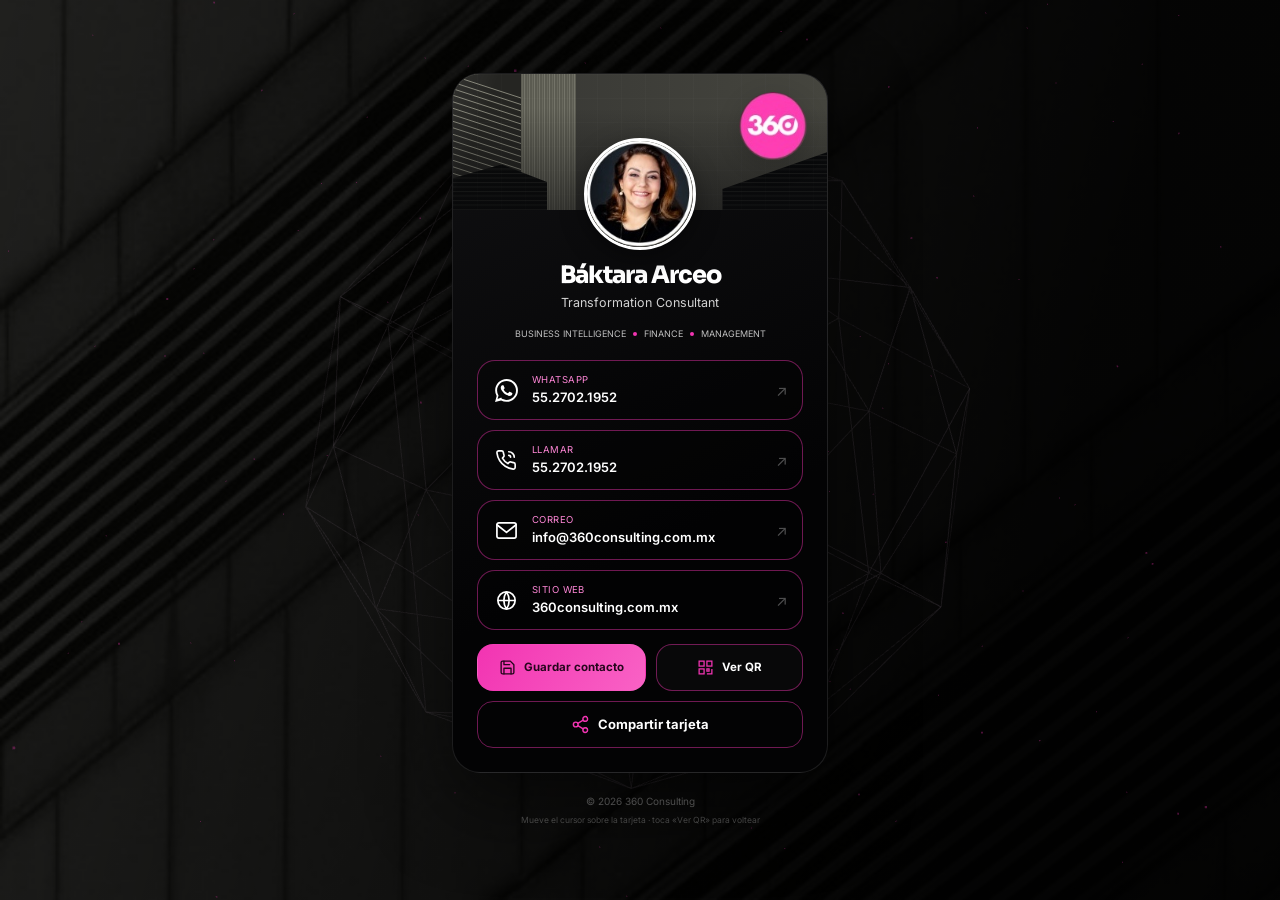
<file: 360/index.html>
<!DOCTYPE html>
<html lang="es">
<head>
  <meta charset="UTF-8">
  <meta name="viewport" content="width=device-width, initial-scale=1">
  <meta name="theme-color" content="#0b0b0d">
  <title>Báktara Arceo · 360 Consulting</title>
  <meta name="description" content="Conecta con Báktara Arceo, Transformation Consultant en 360 Consulting. Business Intelligence, Finance y Management.">
  <meta property="og:type" content="website">
  <meta property="og:title" content="Báktara Arceo · 360 Consulting">
  <meta property="og:description" content="Transformation Consultant · Business Intelligence · Finance · Management">
  <link rel="icon" href="assets/360-logo.jpg" type="image/jpeg">
  <link rel="preconnect" href="https://fonts.googleapis.com">
  <link rel="preconnect" href="https://fonts.gstatic.com" crossorigin>
  <link href="https://fonts.googleapis.com/css2?family=Sora:wght@400;600;700;800&family=Inter:wght@400;500;600;700&display=swap" rel="stylesheet">
  <link rel="stylesheet" href="assets/styles.css">
  <script src="assets/three.min.js" defer></script>
  <script src="assets/qrcode.min.js" defer></script>
  <script src="assets/card.js" defer></script>
</head>
<body>
  <div class="backdrop" aria-hidden="true"></div>
  <canvas id="bg3d" aria-hidden="true"></canvas>

  <main class="page" aria-label="Tarjeta digital de Báktara Arceo">
    <div class="scene" id="scene">
      <div class="card" id="card">
        <div class="card-inner" id="cardInner">
          <section class="face front" id="frontFace" aria-labelledby="fName">
            <div class="banner" aria-hidden="true">
              <div class="banner-grid"></div>
              <div class="shine"></div>
              <img class="brand-mark" src="assets/360-logo.jpg" alt="" width="68" height="68">
            </div>
            <div class="portrait-wrap">
              <img class="portrait" src="assets/baktara-arceo.jpg" alt="Báktara Arceo" width="112" height="112">
            </div>
            <div class="card-body">
              <h1 class="name" id="fName">Báktara Arceo</h1>
              <p class="role" id="fRole">Transformation Consultant</p>
              <p class="sr-only">360 Consulting</p>
              <p class="expertise" aria-label="Business Intelligence, Finance y Management">
                <span>Business Intelligence</span><i aria-hidden="true"></i><span>Finance</span><i aria-hidden="true"></i><span>Management</span>
              </p>

              <nav class="contacts" aria-label="Medios de contacto">
                <a class="row" href="https://wa.me/525527021952?text=Hola%20B%C3%A1ktara%2C%20me%20gustar%C3%ADa%20conocer%20m%C3%A1s%20sobre%20360%20Consulting." target="_blank" rel="noopener noreferrer" aria-label="Contactar a Báktara por WhatsApp al 55 2702 1952">
                  <span class="ic"><svg width="23" height="23" viewBox="0 0 24 24" fill="currentColor" aria-hidden="true"><path d="M.057 24l1.687-6.163a11.867 11.867 0 01-1.587-5.945C.16 5.335 5.495 0 12.05 0a11.82 11.82 0 018.413 3.488 11.82 11.82 0 013.48 8.414c-.003 6.557-5.338 11.892-11.893 11.892a11.9 11.9 0 01-5.688-1.448L.057 24zm6.597-3.807c1.676.995 3.276 1.591 5.392 1.592 5.448 0 9.886-4.434 9.889-9.885.002-5.462-4.415-9.89-9.881-9.892-5.452 0-9.887 4.434-9.889 9.884a9.82 9.82 0 001.51 5.26l-.999 3.648 3.978-1.615zm11.387-5.464c-.074-.124-.272-.198-.57-.347-.297-.149-1.758-.868-2.031-.967-.272-.099-.47-.148-.669.149-.198.297-.767.967-.94 1.165-.173.198-.347.223-.644.075-.297-.15-1.255-.463-2.39-1.475-.883-.788-1.48-1.761-1.653-2.059-.173-.297-.018-.458.13-.606.134-.133.297-.347.446-.52.149-.174.198-.298.298-.497.099-.198.05-.372-.025-.521-.075-.148-.669-1.611-.916-2.206-.242-.579-.487-.5-.669-.51l-.57-.01c-.198 0-.52.074-.792.372s-1.04 1.016-1.04 2.479 1.065 2.876 1.213 3.074c.149.198 2.095 3.2 5.076 4.487.71.306 1.263.489 1.694.626.712.226 1.36.194 1.872.118.571-.085 1.758-.719 2.006-1.413.248-.694.248-1.289.173-1.413z"/></svg></span>
                  <span class="tx"><small>WhatsApp</small><b>55.2702.1952</b></span>
                  <span class="row-arrow" aria-hidden="true">↗</span>
                </a>
                <a class="row" href="tel:+525527021952" aria-label="Llamar a Báktara al 55 2702 1952">
                  <span class="ic"><svg width="22" height="22" viewBox="0 0 24 24" fill="none" stroke="currentColor" stroke-width="1.8" stroke-linecap="round" stroke-linejoin="round" aria-hidden="true"><path d="M22 16.92v3a2 2 0 0 1-2.18 2 19.79 19.79 0 0 1-8.63-3.07 19.5 19.5 0 0 1-6-6 19.79 19.79 0 0 1-3.07-8.67A2 2 0 0 1 4.11 2h3a2 2 0 0 1 2 1.72c.13.96.36 1.9.7 2.81a2 2 0 0 1-.45 2.11L8.09 9.91a16 16 0 0 0 6 6l1.27-1.27a2 2 0 0 1 2.11-.45c.9.34 1.85.57 2.81.7A2 2 0 0 1 22 16.92z"/><path d="M15 3a6 6 0 0 1 6 6M15 7a2 2 0 0 1 2 2"/></svg></span>
                  <span class="tx"><small>Llamar</small><b>55.2702.1952</b></span>
                  <span class="row-arrow" aria-hidden="true">↗</span>
                </a>
                <a class="row" href="mailto:info@360consulting.com.mx" aria-label="Enviar correo a info@360consulting.com.mx">
                  <span class="ic"><svg width="23" height="23" viewBox="0 0 24 24" fill="none" stroke="currentColor" stroke-width="1.8" stroke-linecap="round" stroke-linejoin="round" aria-hidden="true"><rect x="2" y="4" width="20" height="16" rx="2"/><path d="m2 6 10 8L22 6"/></svg></span>
                  <span class="tx"><small>Correo</small><b>info@360consulting.com.mx</b></span>
                  <span class="row-arrow" aria-hidden="true">↗</span>
                </a>
                <a class="row" href="https://360consulting.com.mx" target="_blank" rel="noopener noreferrer" aria-label="Visitar el sitio web de 360 Consulting">
                  <span class="ic"><svg width="23" height="23" viewBox="0 0 24 24" fill="none" stroke="currentColor" stroke-width="1.8" aria-hidden="true"><circle cx="12" cy="12" r="9"/><path d="M3 12h18M12 3a16 16 0 0 1 0 18M12 3a16 16 0 0 0 0 18"/></svg></span>
                  <span class="tx"><small>Sitio web</small><b>360consulting.com.mx</b></span>
                  <span class="row-arrow" aria-hidden="true">↗</span>
                </a>
              </nav>

              <div class="actions">
                <a class="btn btn-save" id="saveBtn" href="assets/360-Consulting-Baktara-Arceo.vcf" download="360-Consulting-Baktara-Arceo.vcf">
                  <svg width="17" height="17" viewBox="0 0 24 24" fill="none" stroke="currentColor" stroke-width="1.9" stroke-linecap="round" stroke-linejoin="round" aria-hidden="true"><path d="M19 21H5a2 2 0 0 1-2-2V5a2 2 0 0 1 2-2h11l5 5v11a2 2 0 0 1-2 2z"/><path d="M17 21v-8H7v8M7 3v5h8"/></svg>
                  <span>Guardar contacto</span>
                </a>
                <button class="btn btn-qr" id="qrBtn" type="button" aria-controls="backFace" aria-expanded="false">
                  <svg width="17" height="17" viewBox="0 0 24 24" fill="none" stroke="currentColor" stroke-width="1.8" aria-hidden="true"><rect x="3" y="3" width="7" height="7"/><rect x="14" y="3" width="7" height="7"/><rect x="3" y="14" width="7" height="7"/><path d="M14 14h3v3h-3zM21 14v7h-7"/></svg>
                  Ver QR
                </button>
              </div>
              <button class="btn btn-share" id="shareBtn" type="button">
                <svg width="19" height="19" viewBox="0 0 24 24" fill="none" stroke="currentColor" stroke-width="1.8" stroke-linecap="round" stroke-linejoin="round" aria-hidden="true"><circle cx="18" cy="5" r="3"/><circle cx="6" cy="12" r="3"/><circle cx="18" cy="19" r="3"/><path d="m8.6 10.5 6.8-4M8.6 13.5l6.8 4"/></svg>
                Compartir tarjeta
              </button>
              <noscript><p class="noscript">Activa JavaScript para ver el QR y compartir la tarjeta. Los enlaces y Guardar contacto funcionan directamente.</p></noscript>
            </div>
          </section>

          <section class="face back" id="backFace" aria-labelledby="qrTitle" aria-hidden="true" inert>
            <div class="banner" aria-hidden="true"><div class="banner-grid"></div><div class="shine"></div><img class="brand-mark" src="assets/360-logo.jpg" alt="" width="68" height="68"></div>
            <div class="portrait-wrap"><img class="portrait" src="assets/baktara-arceo.jpg" alt="" width="112" height="112"></div>
            <div class="back-body">
              <p class="eyebrow">360 Consulting</p>
              <h2 id="qrTitle">Conectemos</h2>
              <p class="qr-description">Escanea el código para abrir mi tarjeta y guardar mi contacto.</p>
              <div class="qr-frame"><div id="qr" role="img" aria-label="Código QR para abrir la tarjeta digital de Báktara Arceo"></div></div>
              <p class="qr-name">Báktara Arceo</p>
              <p class="qr-role">Transformation Consultant</p>
              <a class="qr-link" id="cardLink" href="https://jmorales290791.github.io/tarjeta/360/">Abrir tarjeta digital ↗</a>
              <button class="btn btn-back" id="backBtn" type="button">← Volver a la tarjeta</button>
            </div>
          </section>
        </div>
      </div>
    </div>
    <footer class="foot">© <span id="yr">2026</span> 360 Consulting<span class="hint-tap">Mueve el cursor sobre la tarjeta · toca «Ver QR» para voltear</span></footer>
  </main>

  <div class="toast" id="toast" role="status" aria-live="polite" aria-atomic="true"></div>
  <dialog id="shareDialog" aria-labelledby="shareTitle">
    <h2 id="shareTitle">Compartir tarjeta</h2>
    <p>Copia este enlace y compártelo con tus contactos.</p>
    <label class="sr-only" for="shareLink">Enlace de la tarjeta</label>
    <input id="shareLink" type="url" readonly spellcheck="false">
    <button class="btn btn-save" id="copyBtn" type="button">Copiar enlace</button>
    <form method="dialog"><button class="dialog-close" type="submit">Cerrar</button></form>
  </dialog>
</body>
</html>
</file>
<file: 360/assets/styles.css>
:root {
  color-scheme: dark;
  --brand: #f234b2;
  --brand-light: #ff87d7;
  --text: #fff;
  --muted: rgba(255, 255, 255, .65);
  --line: rgba(242, 52, 178, .45);
}
* { box-sizing: border-box; margin: 0; padding: 0; }
html, body { min-height: 100%; }
body {
  min-height: 100vh; min-height: 100dvh;
  display: flex; align-items: center; justify-content: center;
  padding: 30px 18px; overflow-x: hidden;
  background: #0b0b0d; color: var(--text);
  font-family: Inter, system-ui, -apple-system, sans-serif;
  -webkit-font-smoothing: antialiased;
}
button, input { font: inherit; }
button, a { -webkit-tap-highlight-color: transparent; touch-action: manipulation; }
a { color: inherit; }
button:focus-visible, a:focus-visible, input:focus-visible { outline: 3px solid var(--brand-light); outline-offset: 5px; }
.backdrop { position: fixed; inset: 0; pointer-events: none; background: linear-gradient(105deg, rgba(0,0,0,.16), rgba(0,0,0,.88) 78%), url("architecture.jpg") center / cover no-repeat; }
#bg3d { position: fixed; inset: 0; width: 100%; height: 100%; z-index: 0; pointer-events: none; opacity: .62; }
.page { position: relative; z-index: 1; width: 100%; max-width: 376px; }
.scene { width: 100%; perspective: 1600px; animation: floaty 6s ease-in-out infinite; }
.card { position: relative; transform-style: preserve-3d; transition: transform .22s ease-out; }
.card-inner { position: relative; width: 100%; transform-style: preserve-3d; transition: transform .8s cubic-bezier(.4,.2,.2,1); }
.card-inner.flip { transform: rotateY(180deg); }
.face { width: 100%; border: 1px solid rgba(255,255,255,.1); border-radius: 28px; overflow: hidden; background: linear-gradient(155deg, #111113, #030304 65%); box-shadow: 0 30px 80px rgba(0,0,0,.55); backface-visibility: hidden; -webkit-backface-visibility: hidden; }
.front { position: relative; }
.back { position: absolute; inset: 0; height: 100%; transform: rotateY(180deg); display: flex; flex-direction: column; }
.banner { position: relative; height: 136px; flex-shrink: 0; overflow: hidden; background: #343430 url("skyline.svg") center / cover no-repeat; }
.banner::after { content: ""; position: absolute; inset: 0; background: linear-gradient(0deg, rgba(10,10,12,.5), transparent 75%); }
.banner-grid { position: absolute; inset: 0; opacity: .12; background-image: linear-gradient(rgba(255,255,255,.15) 1px, transparent 1px), linear-gradient(90deg, rgba(255,255,255,.15) 1px, transparent 1px); background-size: 24px 24px; }
.shine { position: absolute; z-index: 1; top: -40%; left: -50%; width: 55%; height: 180%; transform: rotate(20deg); background: linear-gradient(90deg, transparent, rgba(255,255,255,.13), transparent); animation: shine 5.5s ease-in-out infinite; }
.brand-mark { position: absolute; top: 18px; right: 20px; width: 68px; height: 68px; border-radius: 50%; object-fit: cover; z-index: 2; box-shadow: 0 6px 24px rgba(0,0,0,.16); }
.portrait-wrap { position: absolute; top: 64px; left: 50%; transform: translateX(-50%); z-index: 2; width: 112px; height: 112px; }
.portrait { width: 100%; height: 100%; object-fit: cover; border: 3px solid #fff; border-radius: 50%; background: #1a1b21; box-shadow: 0 8px 24px rgba(0,0,0,.4); }
.card-body { padding: 50px 24px 24px; text-align: center; }
.name { font-family: Sora, system-ui, sans-serif; font-size: 24px; font-weight: 800; line-height: 1.25; letter-spacing: -.045em; }
.role { font-size: 12.5px; line-height: 1.6; color: rgba(255,255,255,.82); margin-top: 3px; }
.expertise { display: flex; align-items: center; justify-content: center; gap: 7px; margin: 14px 0 19px; font-size: 9px; line-height: 1.6; text-transform: uppercase; color: rgba(255,255,255,.74); white-space: nowrap; }
.expertise i { width: 4px; height: 4px; border-radius: 50%; background: var(--brand); flex-shrink: 0; }
.contacts { display: flex; flex-direction: column; gap: 10px; text-align: left; }
.row { display: flex; align-items: center; gap: 12px; min-height: 60px; padding: 11px 14px; border: 1px solid var(--line); border-radius: 18px; background: rgba(0,0,0,.2); color: white; text-decoration: none; transition: transform .18s ease, border-color .18s ease, background .18s ease; }
.row:hover { transform: translateY(-2px); border-color: var(--brand); background: rgba(242,52,178,.07); }
.ic { flex: none; width: 28px; height: 28px; display: flex; align-items: center; justify-content: center; color: #fff; }
.row .tx { min-width: 0; flex: 1; }
.row small { display: block; margin-bottom: 3px; color: var(--brand-light); font-size: 9.5px; line-height: 1.2; letter-spacing: .045em; text-transform: uppercase; }
.row b { display: block; font-size: 13px; font-weight: 600; line-height: 1.35; overflow-wrap: anywhere; }
.row-arrow { flex: none; font-size: 15px; color: rgba(255,255,255,.3); }
.actions { display: flex; gap: 10px; margin-top: 14px; }
.btn { min-height: 47px; display: inline-flex; align-items: center; justify-content: center; gap: 8px; padding: 10px; border: 1px solid var(--line); border-radius: 16px; cursor: pointer; color: #fff; background: transparent; font-size: 11.5px; font-weight: 700; line-height: 1.3; text-decoration: none; transition: transform .16s ease, background .18s ease, border-color .18s ease; }
.btn svg { flex: none; }
.btn:active { transform: scale(.97); }
.btn-save { flex: 1.17; background: linear-gradient(120deg, #f234b2, #f962c5); color: #26061d; border-color: transparent; }
.btn-save:hover { background: #ff87d7; }
.btn-qr { flex: 1; background: rgba(255,255,255,.025); }
.btn-qr svg, .btn-share svg { color: var(--brand); }
.btn-qr:hover, .btn-share:hover, .btn-back:hover { background: rgba(242,52,178,.09); border-color: var(--brand); }
.btn-share { width: 100%; min-height: 47px; margin-top: 10px; font-size: 13px; }
.back-body { flex: 1; padding: 61px 25px 27px; display: flex; flex-direction: column; align-items: center; justify-content: center; text-align: center; }
.eyebrow { color: var(--brand-light); font-size: 10px; letter-spacing: .15em; text-transform: uppercase; margin-bottom: 9px; }
.back h2 { font-family: Sora, system-ui, sans-serif; font-size: 25px; letter-spacing: -.04em; }
.qr-description { color: var(--muted); font-size: 12px; line-height: 1.6; max-width: 27ch; margin: 10px 0 18px; }
.qr-frame { background: #fff; border-radius: 20px; padding: 22px; box-shadow: 0 5px 34px rgba(242,52,178,.1); }
#qr { width: 184px; height: 184px; display: flex; align-items: center; justify-content: center; color: #000; font-size: 12px; }
#qr img, #qr canvas, #qr svg { display: block; width: 184px; height: 184px; image-rendering: pixelated; }
.qr-name { font-weight: 700; font-size: 15px; margin-top: 18px; }
.qr-role { color: var(--muted); font-size: 11px; margin-top: 5px; }
.qr-link { font-size: 10.5px; color: var(--brand-light); margin-top: 15px; text-underline-offset: 4px; }
.btn-back { margin-top: 23px; width: 100%; max-width: 225px; background: rgba(255,255,255,.025); }
.foot { margin-top: 21px; text-align: center; color: rgba(255,255,255,.4); font-size: 10px; line-height: 1.5; }
.hint-tap { display: block; margin-top: 5px; color: rgba(255,255,255,.3); font-size: 8.5px; }
.toast { position: fixed; left: 50%; bottom: 23px; transform: translate(-50%, 15px); max-width: calc(100vw - 32px); z-index: 10; border: 1px solid var(--line); border-radius: 14px; background: #181018; color: #fff; padding: 13px 18px; font-size: 12px; text-align: center; opacity: 0; pointer-events: none; transition: opacity .2s, transform .2s; }
.toast.visible { opacity: 1; transform: translate(-50%, 0); }
dialog { position: fixed; inset: 0; margin: auto; width: min(360px, calc(100vw - 36px)); padding: 26px; border: 1px solid var(--line); border-radius: 24px; background: #101013; color: #fff; box-shadow: 0 25px 100px #0009; }
dialog::backdrop { background: rgba(0,0,0,.8); }
dialog h2 { font-size: 19px; font-family: Sora, system-ui, sans-serif; }
dialog p { color: var(--muted); font-size: 12px; line-height: 1.6; margin: 12px 0; }
dialog input { display: block; width: 100%; background: #040405; border: 1px solid var(--line); border-radius: 10px; color: white; padding: 12px; font-size: 12px; margin: 0 0 14px; }
dialog .btn { width: 100%; }
.dialog-close { display: block; margin: 17px auto 0; border: 0; background: transparent; color: var(--muted); font-size: 12px; cursor: pointer; padding: 5px; }
.noscript { font-size: 11px; color: var(--muted); line-height: 1.5; margin-top: 16px; }
.sr-only { position: absolute; width: 1px; height: 1px; padding: 0; margin: -1px; overflow: hidden; clip: rect(0,0,0,0); white-space: nowrap; border: 0; }
@keyframes floaty { 0%,100% { transform: translateY(0); } 50% { transform: translateY(-7px); } }
@keyframes shine { 0% { left: -55%; } 60%,100% { left: 140%; } }
@media (max-width: 370px) {
  body { padding: 24px 14px; }
  .card-body { padding-left: 18px; padding-right: 18px; }
  .name { font-size: 22px; }
  .expertise { gap: 5px; font-size: 8px; }
  .row { gap: 9px; padding-left: 11px; padding-right: 11px; }
  .row b { font-size: 11.5px; }
  .btn { font-size: 10.5px; gap: 6px; padding: 9px 7px; }
  .row-arrow { display: none; }
  .back-body { padding-left: 20px; padding-right: 20px; }
}
@media (hover: none) { .hint-tap { display: none; } }
@media (prefers-reduced-motion: reduce) {
  *, *::before, *::after { animation: none !important; transition-duration: .01ms !important; }
  #bg3d { display: none; }
}
</file>
